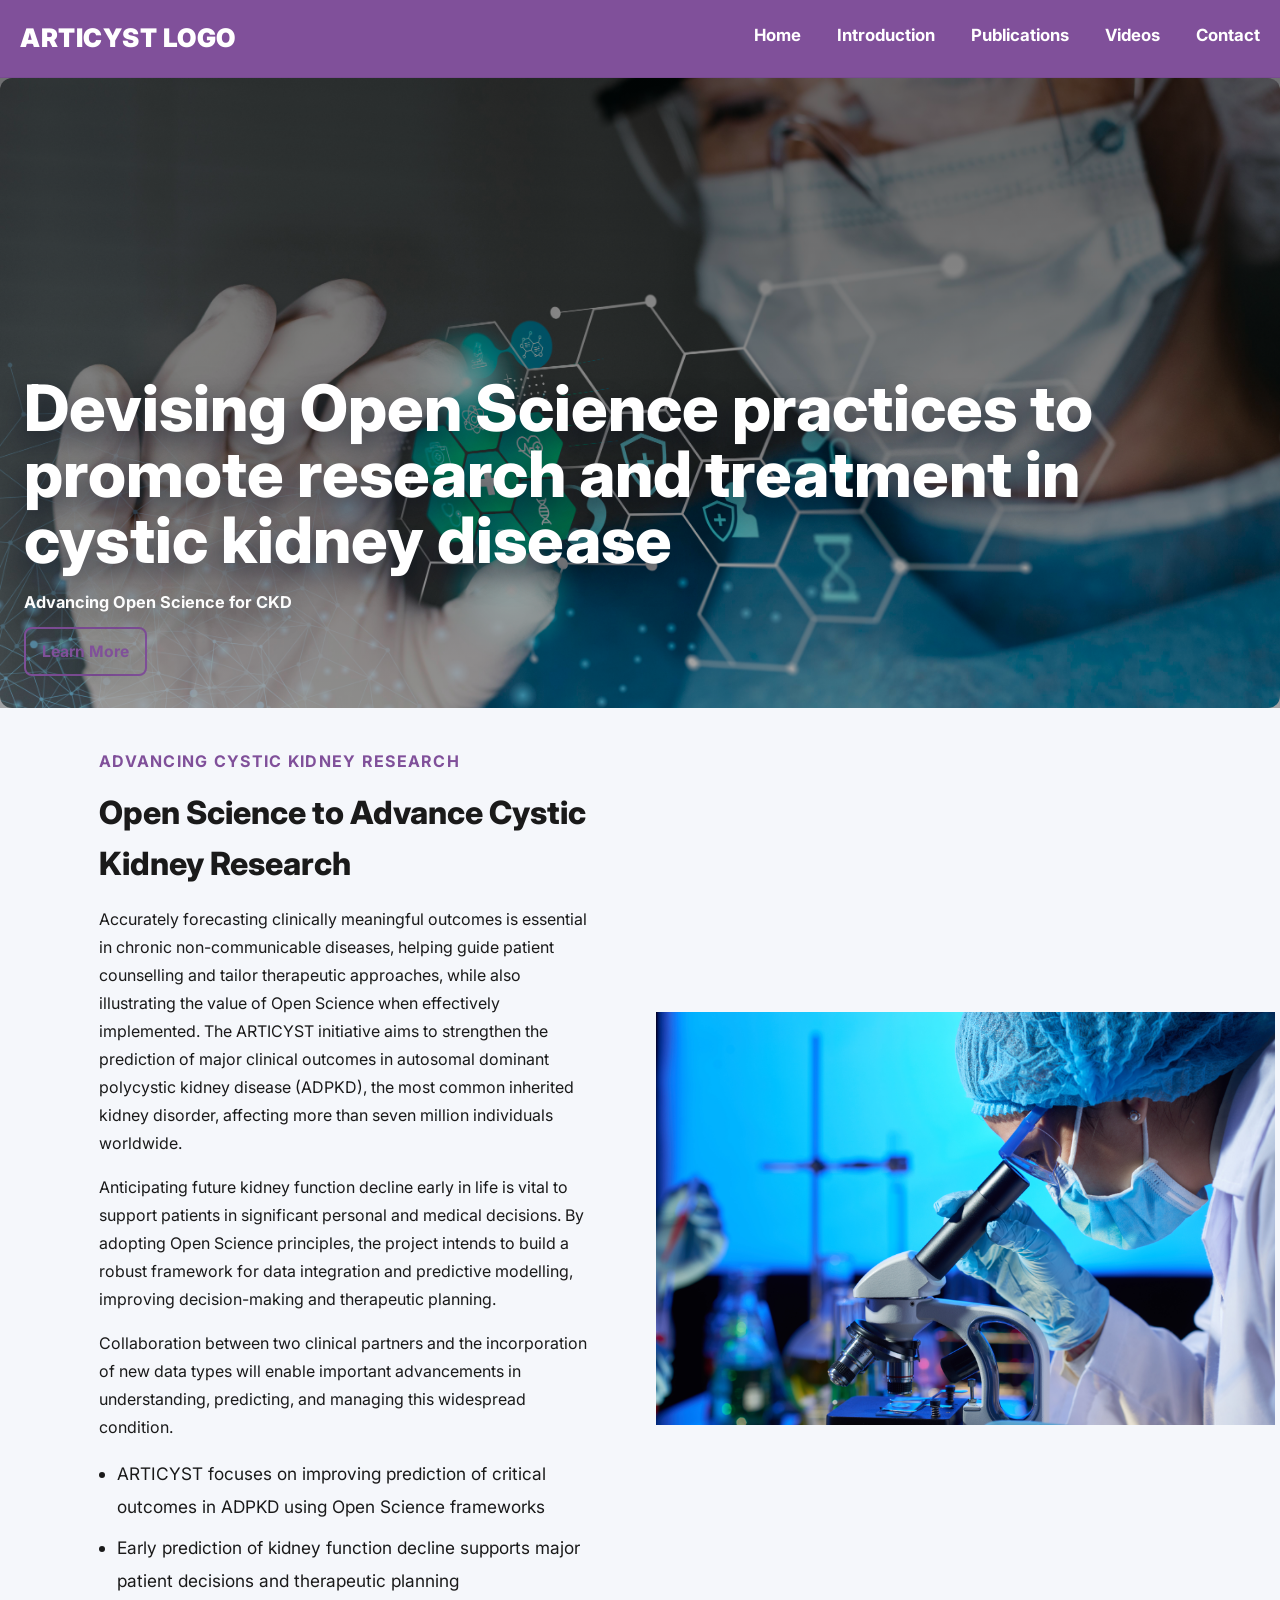
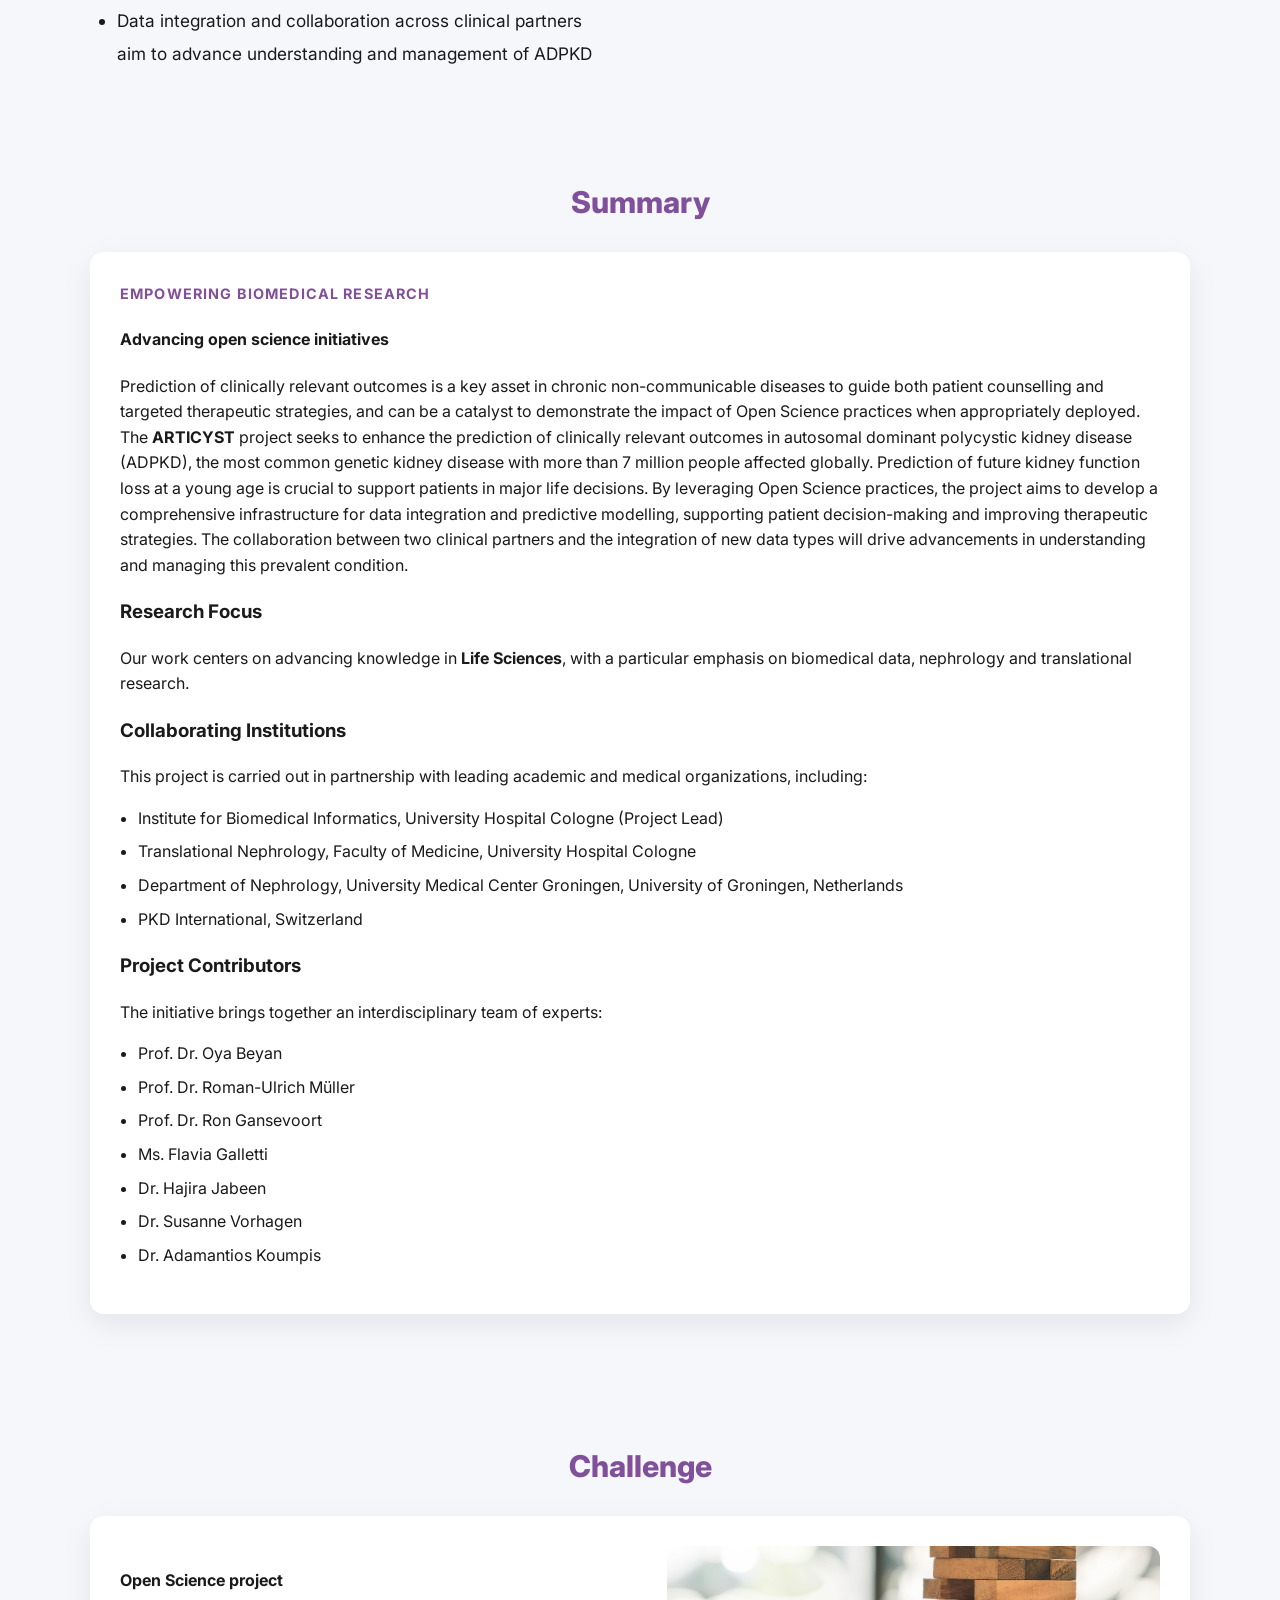
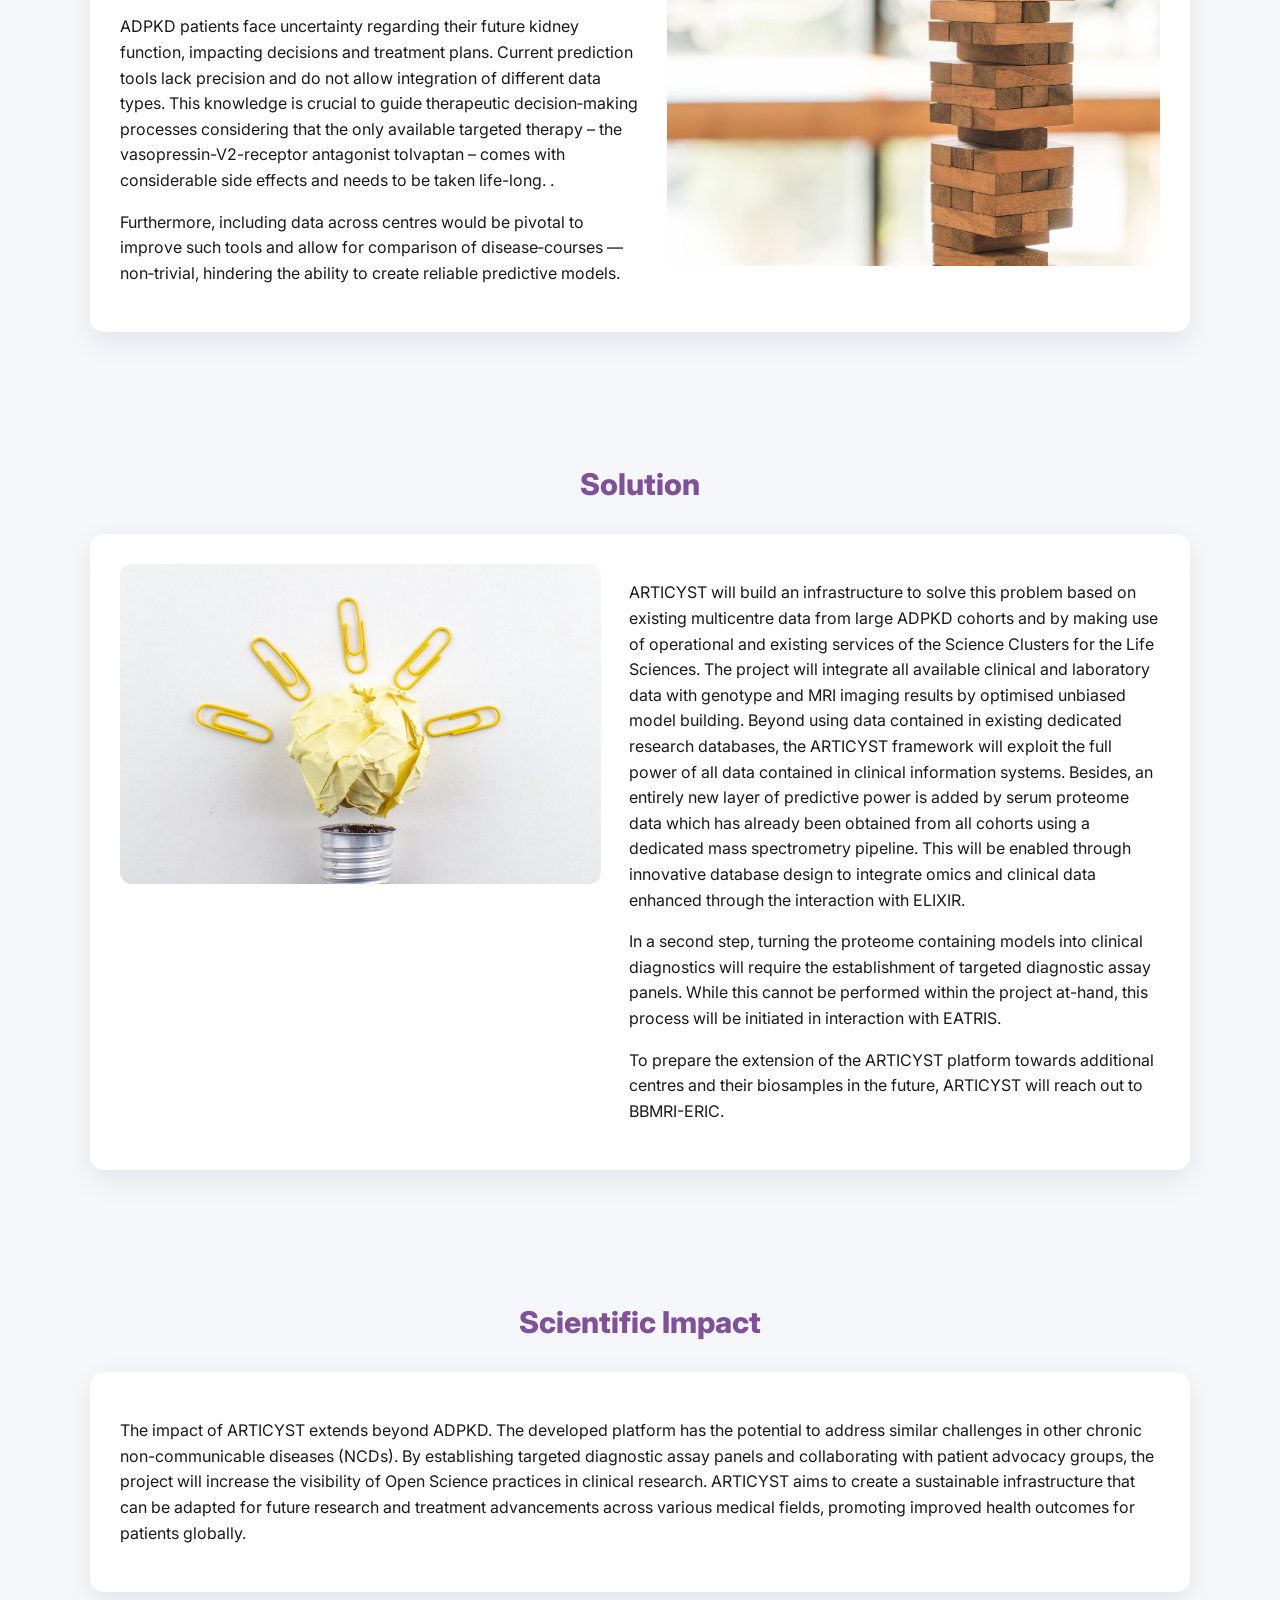
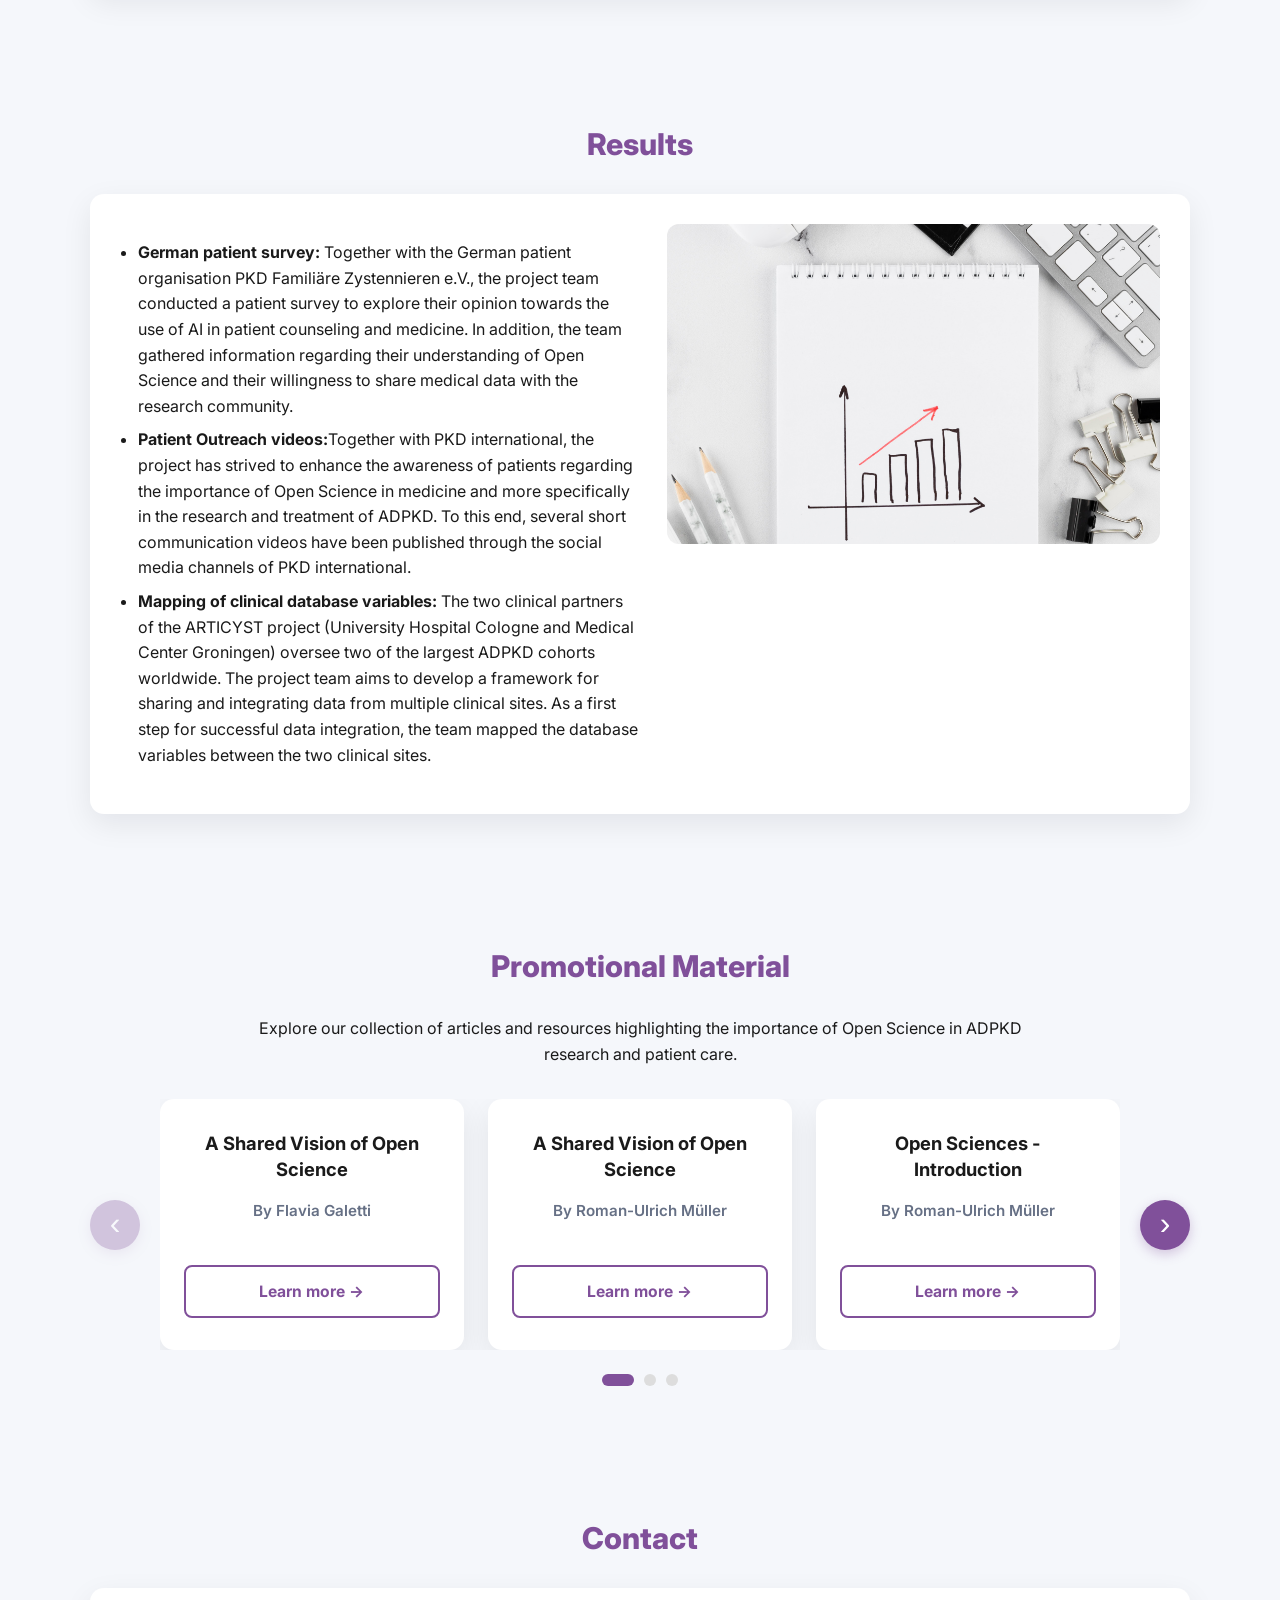
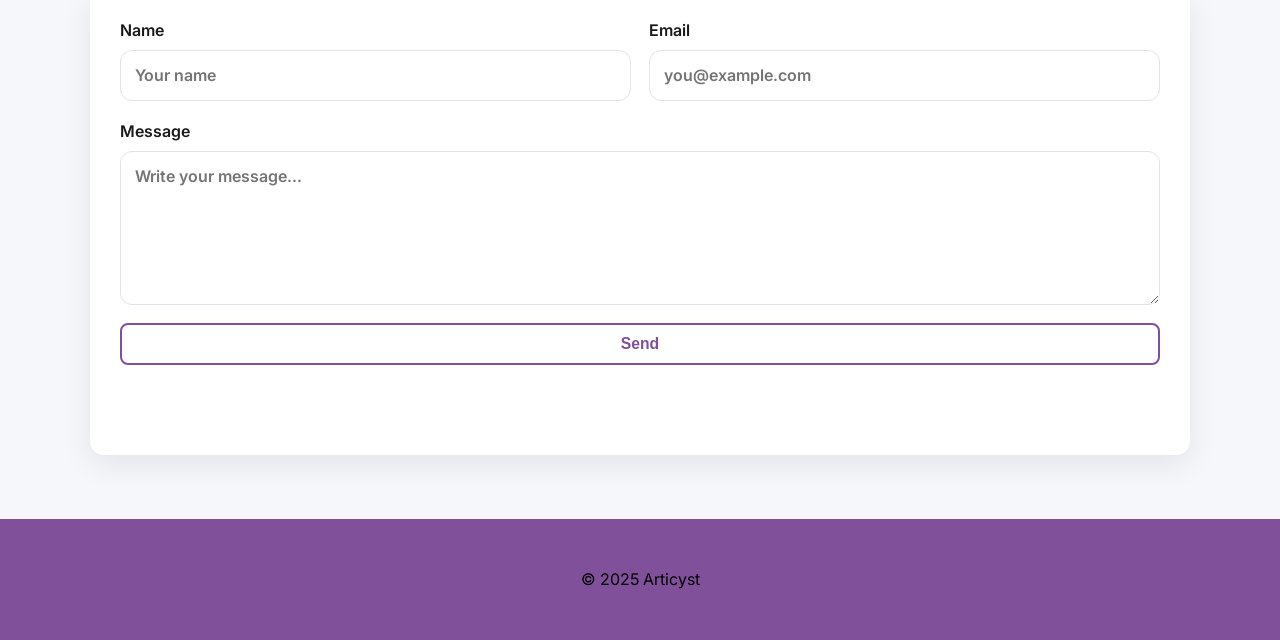
<file: index.html>
<!DOCTYPE html>
<html lang="en">

<head>
  <meta charset="UTF-8" />
  <meta name="viewport" content="width=device-width, initial-scale=1.0" />
  <title>Articyst</title>
  <meta name="description" content="Articyst — Empowering biomedical research and open science." />
  <link rel="preconnect" href="https://fonts.googleapis.com">
  <link rel="preconnect" href="https://fonts.gstatic.com" crossorigin>
  <link href="https://fonts.googleapis.com/css2?family=Inter:wght@300;400;600;700;800&display=swap" rel="stylesheet">
  <link rel="stylesheet" href="style.css" />
</head>

<body>
  <!-- Header / Navbar -->
  <header class="site-header">
    <div class="container nav">
      <a href="#home" class="brand">ARTICYST LOGO</a>
      <button class="nav-toggle" aria-label="Toggle navigation">
        <span></span><span></span><span></span>
      </button>
      <nav class="nav-links" id="navLinks">
        <a href="#home">Home</a>
        <a href="#summary">Introduction</a>
        <a href="#results">Publications</a>
        <a href="#promotional">Videos</a>
        <!-- <a href="#about">About</a> -->
        <a href="#contact">Contact</a>
      </nav>
    </div>
  </header>

  <!-- Hero -->
  <main id="home">
    <section class="hero">
      <img class="hero-bg" src="assets/medical-banner-with-doctor-wearing-goggles.jpg"
        alt="Scientist working in a lab background" />
      <div class="hero-overlay"></div>
      <div class="hero-content container">
        <h1><span>Devising Open Science practices to promote research and treatment in cystic kidney disease</h1>
        <p class="kicker">Advancing Open Science for CKD</p>
        <a href="#summary" class="btn">Learn More</a>
      </div>
    </section>

    <!-- Spotlight (after hero) -->
    <section id="spotlight" class="section spotlight">
      <div class="spotlight-grid">
        <div class="spotlight-text">
          <h3 class="eyebrow">ADVANCING CYSTIC KIDNEY RESEARCH</h3>
          <h4>Open Science to Advance Cystic Kidney Research</h4>

          <p>
            Accurately forecasting clinically meaningful outcomes is essential in chronic non-communicable diseases,
            helping guide patient counselling and tailor therapeutic approaches, while also illustrating the value of
            Open Science when effectively implemented. The ARTICYST initiative aims to strengthen the prediction of
            major clinical outcomes in autosomal dominant polycystic kidney disease (ADPKD), the most common inherited
            kidney disorder, affecting more than seven million individuals worldwide.
          </p>

          <p>
            Anticipating future kidney
            function decline early in life is vital to support patients in significant personal and medical decisions.
            By adopting Open Science principles, the project intends to build a robust framework for data integration
            and predictive modelling, improving decision-making and therapeutic planning.
          </p>

          <p>
            Collaboration between two clinical partners and the incorporation of new data types will enable important
            advancements in
            understanding, predicting, and managing this widespread condition.
          </p>

          <ul class="bullets">
            <li>ARTICYST focuses on improving prediction of critical outcomes in ADPKD using Open Science frameworks
            </li>
            <li>Early prediction of kidney function decline supports major patient decisions and therapeutic planning
            </li>
            <li>Data integration and collaboration across clinical partners aim to advance understanding and management
              of ADPKD</li>
          </ul>
        </div>
        <div class="spotlight-image">
          <img src="assets/examining-sample-with-microscope.jpg" alt="Examining sample with microscope">
        </div>
      </div>
    </section>

    <!-- Summary -->
    <section id="summary" class="section">
      <div class="container">
        <h2 class="section-title">Summary</h2>
        <div class="card">
          <div class="card-body grid">
            <div class="col">
              <h3 class="eyebrow">Empowering Biomedical Research</h3>
              <h4>Advancing open science initiatives</h4>
              <p>
                Prediction of clinically relevant outcomes is a key asset in chronic non-communicable diseases to guide
                both patient counselling and targeted therapeutic strategies, and can be a catalyst to demonstrate the
                impact of Open Science practices when appropriately deployed.
                The <b>ARTICYST</b> project seeks to enhance the prediction of clinically relevant outcomes in autosomal
                dominant polycystic kidney disease (ADPKD), the most common genetic kidney disease with more than 7
                million people affected globally. Prediction of future kidney function loss at a young age is crucial to
                support patients in major life decisions. By leveraging Open Science practices, the project aims to
                develop a comprehensive infrastructure for data integration and predictive modelling, supporting patient
                decision-making and improving therapeutic strategies. The collaboration between two clinical partners
                and the integration of new data types will drive advancements in understanding and managing this
                prevalent condition.
              </p>
              <h3>Research Focus</h3>
              <p>
                Our work centers on advancing knowledge in <b>Life Sciences</b>, with a particular emphasis on
                biomedical data, nephrology and translational research.
              </p>

              <h3>Collaborating Institutions</h3>
              <p>
                This project is carried out in partnership with leading academic and medical organizations, including:
              </p>
              <ul class="bullets">
                <li>Institute for Biomedical Informatics, University Hospital Cologne (Project Lead)</li>
                <li>Translational Nephrology, Faculty of Medicine, University Hospital Cologne</li>
                <li>Department of Nephrology, University Medical Center Groningen, University of Groningen, Netherlands</li>
		<li>PKD International, Switzerland</li>
              </ul>

              <h3>Project Contributors</h3>
              <p>
                The initiative brings together an interdisciplinary team of experts:
              </p>
              <ul class="bullets">
                <li>Prof. Dr. Oya Beyan</li>
                <li>Prof. Dr. Roman-Ulrich Müller</li>
                <li>Prof. Dr. Ron Gansevoort</li>
                <li>Ms. Flavia Galletti</li>
                <li>Dr. Hajira Jabeen</li>
                <li>Dr. Susanne Vorhagen</li>
                <li>Dr. Adamantios Koumpis</li>
              </ul>
            </div>
          </div>
        </div>
      </div>
    </section>

    <!-- Challenge -->
    <section id="about" class="section">
      <div class="container">
        <h2 class="section-title">Challenge</h2>
        <div class="card">
          <div class="card-body grid">
            <div class="col">
              <h4>Open Science project</h4>
              <p>
                ADPKD patients face uncertainty regarding their future kidney function, impacting decisions and
                treatment plans. Current prediction tools lack precision and do not allow integration of different
                data types. This knowledge is crucial to guide therapeutic decision‑making processes considering that
                the only available targeted therapy – the vasopressin-V2-receptor antagonist tolvaptan – comes with
                considerable side effects and needs to be taken life-long. .
              </p>
              <p>
                Furthermore, including data across centres would be pivotal to improve such tools and allow for
                comparison of disease‑courses — non‑trivial, hindering the ability to create reliable predictive models.
              </p>
            </div>
            <div class="col image">
              <img src="assets/challenge.jpg" alt="Challenge image">
            </div>
          </div>
        </div>
      </div>
    </section>

    <!-- Solution -->
    <section id="solution" class="section">
      <div class="container">
        <h2 class="section-title">Solution</h2>
        <div class="card">
          <div class="card-body grid">
            <div class="col image">
              <img src="assets/top-view-creative-idealight-bulb-made-by-paper-gem-clips-white-table.jpg"
                alt="Solution image">
            </div>
            <div class="col">
              <p>
                ARTICYST will build an infrastructure to solve this problem based on existing multicentre data from
                large ADPKD cohorts and by making use of operational and existing services of the Science Clusters for
                the Life Sciences. The project will integrate all available clinical and laboratory data with genotype
                and MRI imaging results by optimised unbiased model building. Beyond using data contained in existing
                dedicated research databases, the ARTICYST framework will exploit the full power of all data contained
                in clinical information systems. Besides, an entirely new layer of predictive power is added by serum
                proteome data which has already been obtained from all cohorts using a dedicated mass spectrometry
                pipeline. This will be enabled through innovative database design to integrate omics and clinical data
                enhanced through the interaction with ELIXIR.
              </p>
              <p>
                In a second step, turning the proteome containing models into clinical diagnostics will require the
                establishment of targeted diagnostic assay panels. While this cannot be performed within the project
                at-hand, this process will be initiated in interaction with EATRIS.
              </p>
              <p>
                To prepare the extension of the ARTICYST platform towards additional centres and their biosamples in the
                future, ARTICYST will reach out to BBMRI-ERIC.
              </p>
            </div>
          </div>
        </div>
      </div>
    </section>

    <!-- Scientific Impact -->
    <section id="impact" class="section">
      <div class="container">
        <h2 class="section-title">Scientific Impact</h2>
        <div class="card">
          <div class="card-body">
            <p>
              The impact of ARTICYST extends beyond ADPKD. The developed platform has the potential to address similar
              challenges in other chronic non-communicable diseases (NCDs). By establishing targeted diagnostic assay
              panels and collaborating with patient advocacy groups, the project will increase the visibility of Open
              Science practices in clinical research. ARTICYST aims to create a sustainable infrastructure that can be
              adapted for future research and treatment advancements across various medical fields, promoting improved
              health outcomes for patients globally.
            </p>
          </div>
        </div>
      </div>
    </section>

    <!-- Results -->
    <section id="results" class="section">
      <div class="container">
        <h2 class="section-title">Results</h2>
        <div class="card">
          <div class="card-body grid">
            <div class="col">
              <ul class="bullets">
                <li><strong>German patient survey:</strong> Together with the German patient organisation PKD Familiäre
                  Zystennieren e.V., the project team conducted a patient survey to explore their opinion towards the
                  use of AI in patient counseling and medicine. In addition, the team gathered information regarding
                  their understanding of Open Science and their willingness to share medical data with the research
                  community.</li>
                <li><strong>Patient Outreach videos:</strong>Together with PKD international, the project has strived to
                  enhance the awareness of
                  patients regarding the importance of Open Science in medicine and more specifically in the research
                  and treatment of ADPKD. To this end, several short communication videos have been published through
                  the social media channels of PKD international.</li>
                <li><strong>Mapping of clinical database variables:</strong> The two clinical partners of the ARTICYST
                  project (University Hospital Cologne and Medical Center Groningen) oversee two of the largest ADPKD
                  cohorts worldwide. The project team aims to develop a framework for sharing and integrating data from
                  multiple clinical sites. As a first step for successful data integration, the team mapped the database
                  variables between the two clinical sites.</li>
              </ul>
            </div>
            <div class="col image">
              <img src="assets/still-life-graphics-arrangement.jpg" alt="Results image">
            </div>
          </div>
        </div>
      </div>
    </section>

    <!-- Promotional Material -->
    <section id="promotional" class="section promotional">
      <div class="container">
        <h2 class="section-title">Promotional Material</h2>
        <p style="text-align: center; margin-bottom: 2rem; max-width: 800px; margin-left: auto; margin-right: auto;">
          Explore our collection of articles and resources highlighting the importance of Open Science in ADPKD research
          and patient care.
        </p>

        <div class="promo-carousel-wrapper">
          <!-- Left Arrow -->
          <button class="promo-arrow promo-arrow-left" id="promoArrowLeft" aria-label="Previous">
            <span>‹</span>
          </button>

          <!-- Carousel Container -->
          <div class="promo-carousel">
            <div class="promo-carousel-track" id="promoTrack">
              <!-- Item 1 -->
              <div class="promo-card">
                <h4>A Shared Vision of Open Science</h4>
                <p class="promo-author">By Flavia Galetti</p>
                <a href="https://www.linkedin.com/posts/pkdinternationalorg_pkdknowledge-openscience-adpkdd-activity-7329886473715904512-qJ6c/?utm_source=social_share_send&utm_medium=member_desktop_web&rcm=ACoAABW-oZEBWO41ciZ_gtWUG75hybvS5RGp6qA"
                  target="_blank" rel="noopener noreferrer" class="btn promo-btn">Learn more →</a>
              </div>

              <!-- Item 2 -->
              <div class="promo-card">
                <h4>A Shared Vision of Open Science</h4>
                <p class="promo-author">By Roman-Ulrich Müller</p>
                <a href="https://www.linkedin.com/posts/pkdinternationalorg_pkdknowledge-openscience-adpkdd-activity-7329885721123622912-68pj/?utm_source=social_share_send&utm_medium=member_desktop_web&rcm=ACoAABW-oZEBWO41ciZ_gtWUG75hybvS5RGp6qA"
                  target="_blank" rel="noopener noreferrer" class="btn promo-btn">Learn more →</a>
              </div>

              <!-- Item 3 -->
              <div class="promo-card">
                <h4>Open Sciences - Introduction</h4>
                <p class="promo-author">By Roman-Ulrich Müller</p>
                <a href="https://www.linkedin.com/posts/roman-ulrich-m%C3%BCller-279248203_pkdknowledge-pkdinternational-romanmaesller-activity-7329229881496473600-1iIS/?utm_source=social_share_send&utm_medium=member_desktop_web&rcm=ACoAADPTw30ByYf8n4sGN1tgPK2th8IlEJzMyRs"
                  target="_blank" rel="noopener noreferrer" class="btn promo-btn">Learn more →</a>
              </div>

              <!-- Item 4 -->
              <div class="promo-card">
                <h4>Why is Open Science Important for Polycystic Kidney Disease?</h4>
                <p class="promo-author">By Roman-Ulrich Müller</p>
                <a href="https://twitter.com/PKD_Int/status/1934882557910237206" target="_blank"
                  rel="noopener noreferrer" class="btn promo-btn">Learn more →</a>
              </div>

              <!-- Item 5 -->
              <div class="promo-card">
                <h4>Why is Open Science Important to Patients? Because Time Matters</h4>
                <p class="promo-author">By Flavia Galetti</p>
                <a href="https://www.linkedin.com/posts/pkdinternationalorg_pkdknowledge-openscience-adpkd-activity-7341375216637374466-jCeC?utm_source=share&utm_medium=member_desktop&rcm=ACoAABW-oZEBWO41ciZ_gtWUG75hybvS5RGp6qA"
                  target="_blank" rel="noopener noreferrer" class="btn promo-btn">Learn more →</a>
              </div>

              <!-- Item 6 -->
              <div class="promo-card">
                <h4>SGLT2 Inhibitors: Should They Be Used in ADPKD?</h4>
                <p class="promo-author">By Roman-Ulrich Müller</p>
                <a href="https://www.linkedin.com/posts/pkdinternationalorg_pkdinternational-adpkd-sglt2-activity-7345737938095222806-GOkT?utm_source=share&utm_medium=member_desktop&rcm=ACoAABW-oZEBWO41ciZ_gtWUG75hybvS5RGp6qA"
                  target="_blank" rel="noopener noreferrer" class="btn promo-btn">Learn more →</a>
              </div>

              <!-- Item 7 -->
              <div class="promo-card">
                <h4>Research and Collaboration: The Key to PKD's Future</h4>
                <p class="promo-author">By Roman-Ulrich Müller</p>
                <a href="https://www.linkedin.com/posts/pkdinternationalorg_pkdinternational-adpkd-clinicalresearch-activity-7350792395246002177-Qckz?utm_source=share&utm_medium=member_desktop&rcm=ACoAABW-oZEBWO41ciZ_gtWUG75hybvS5RGp6qA"
                  target="_blank" rel="noopener noreferrer" class="btn promo-btn">Learn more →</a>
              </div>
            </div>
          </div>

          <!-- Right Arrow -->
          <button class="promo-arrow promo-arrow-right" id="promoArrowRight" aria-label="Next">
            <span>›</span>
          </button>
        </div>

        <!-- Pagination Dots (optional) -->
        <div class="promo-dots" id="promoDots"></div>
      </div>
    </section>

    <!-- Contact -->
    <section id="contact" class="section">
      <div class="container">
        <h2 class="section-title">Contact</h2>
        <div class="card">
          <div class="card-body">
            <form id="contactForm" class="contact-form" novalidate>
              <div class="row">
                <label>
                  <span>Name</span>
                  <input type="text" name="name" required placeholder="Your name" />
                </label>
                <label>
                  <span>Email</span>
                  <input type="email" name="email" required placeholder="you@example.com" />
                </label>
              </div>
              <label class="full">
                <span>Message</span>
                <textarea name="message" rows="5" required placeholder="Write your message..."></textarea>
              </label>
              <button type="submit" class="btn">Send</button>
              <p class="form-status" id="formStatus" role="status" aria-live="polite"></p>
            </form>
          </div>
        </div>
      </div>
    </section>
  </main>

  <footer class="site-footer">
    <div class="container">
      <p>© 2025 Articyst</p>
    </div>
  </footer>

  <script src="script.js"></script>
</body>

</html>
</file>
<file: style.css>
/* ...existing code... */

/* ========== Base ========== */
:root {
  --brand: #80509a;
  --brand-2: #80509a;
  --text: #1a1a1a;
  --muted: #667085;
  --bg: #f5f7fb;
  --card: #ffffff;
  --radius: 14px;
  --shadow: 0 10px 30px rgba(2, 8, 23, .08);
}

* {
  box-sizing: border-box;
}

html {
  scroll-behavior: smooth;
}

body {
  margin: 0;
  font-family: 'Inter', system-ui, -apple-system, "Segoe UI", Roboto, Helvetica, Arial, sans-serif;
  color: var(--text);
  background: var(--bg);
  line-height: 1.6;
}

img {
  max-width: 100%;
  display: block;
  height: auto;
  border-radius: 12px;
}

/* Containers */
.container {
  width: min(1100px, 92vw);
  margin-inline: auto;
}

/* Header / Nav */
.site-header {
  position: sticky;
  top: 0;
  z-index: 1000;
  background: var(--brand);
  /* brand header (desktop) */
  border-bottom: 1px solid rgba(0, 0, 0, 0.06);
}

/* ensure header content has at least 20px gap from viewport edges */
.site-header .container {
  padding-inline: 20px;
}

.nav {
  display: flex;
  align-items: center;
  padding: 18px 0;
  /* reduced header padding for a smaller header */
  /* slightly tighter spacing */
  gap: 18px;
  width: 100%;
}

.brand {
  margin-right: auto;
  /* push nav items to the right */
  font-weight: 900;
  font-size: 1.6rem;
  /* brand text size for header */
  letter-spacing: 0.02em;
  color: #fff;
  /* white brand text on brand header */
  text-decoration: none;
}

.nav-links {
  display: flex;
  gap: 36px;
  /* spacing between links */
  margin-left: auto;
  /* force nav to the extreme right */
}

.nav-links a {
  text-decoration: none;
  color: #fff;
  /* white links on brand header */
  font-weight: 700;
  font-size: 1.05rem;
  /* nav text size */
  position: relative;
  padding-bottom: 6px;
}

/* animated underline for nav links */
.nav-links a::after {
  content: '';
  position: absolute;
  left: 0;
  right: 0;
  height: 3px;
  background: rgba(255, 255, 255, 0.18);
  /* subtle white underline on brand header */
  bottom: 0;
  transform: scaleX(0);
  transform-origin: left;
  transition: transform 180ms ease;
}

.nav-links a:hover::after {
  transform: scaleX(1);
}

.nav-toggle {
  display: none;
  background: none;
  border: 0;
  padding: 6px;
  cursor: pointer;
}

.nav-toggle span {
  display: block;
  width: 34px;
  height: 4px;
  background: #fff;
  /* white bars on brand header */
  margin: 6px 0;
  border-radius: 3px;
}

/* Hero */
.hero {
  position: relative;
  /* hero height */
  min-height: 70vh;

  /* put content bottom-left */
  display: flex;
  align-items: flex-end;
  /* vertical: bottom */
  justify-content: flex-start;
  /* horizontal: left */

  overflow: hidden;
  padding: 0 0 32px 24px;
  /* bottom + left spacing for the text block */
}

.hero-bg {
  position: absolute;
  inset: 0;
  width: 100%;
  height: 100%;
  object-fit: cover;
}

.hero-overlay {
  position: absolute;
  inset: 0;
  background: linear-gradient(180deg,
      rgba(0, 0, 0, .55),
      rgba(0, 0, 0, .35));
}

.hero-content {
  position: relative;
  color: #fff;

  /* keep content in the corner, no extra padding pushing it in */
  padding: 0;
  margin: 0;

  text-align: left;
  text-shadow: 0 10px 30px rgba(2, 8, 23, 0.6);
}

.hero h1 {
  font-size: clamp(34px, 5.5vw, 64px);
  line-height: 1.03;
  margin: 0 0 8px;
  text-shadow: 0 12px 28px rgba(2, 8, 23, 0.65);
}

.hero h1 span {
  font-weight: 800;
}

.kicker {
  font-weight: 700;
  opacity: .98;
  margin-bottom: 12px;
  font-size: 1.02rem;
  text-shadow: 0 8px 22px rgba(2, 8, 23, 0.6);
}

/* Button */
.btn {
  display: inline-block;
  text-decoration: none;
  color: var(--brand);
  background: transparent;
  border: 2px solid var(--brand);
  padding: 10px 16px;
  border-radius: 8px;
  font-weight: 700;
  font-size: 0.98rem;
  transition:
    background 180ms ease,
    color 180ms ease,
    box-shadow 180ms ease,
    transform 140ms ease;
}

.btn:hover,
.btn:focus {
  background: var(--brand);
  color: #fff;
  box-shadow: 0 8px 30px rgba(2, 8, 23, 0.18);
  transform: translateY(-1px);
}

.btn:hover {
  filter: brightness(.95);
}

/* Sections */
.section {
  padding: 64px 0;
}


.section-title {
  text-align: center;
  color: var(--brand-2);
  font-size: clamp(22px, 2.8vw, 30px);
  font-weight: 800;
  margin: 0 0 26px;
}

.eyebrow {
  letter-spacing: .08em;
  text-transform: uppercase;
  color: var(--brand-2);
  font-size: .9rem;
  margin: 0 0 8px;
}

.card {
  background: var(--card);
  border-radius: var(--radius);
  box-shadow: var(--shadow);
}

.card-body {
  padding: 30px;
}

.grid {
  display: grid;
  gap: 28px;
  align-items: start;
  grid-template-columns: 1fr;
}

.card-body.grid .col.image img {
  width: 100%;
  height: 320px;
  object-fit: cover;
  object-position: center;
  border-radius: 12px;
}

.grid .image img {
  width: 100%;
  height: auto;
}

/* Ensure single-column grid items span both columns when layout expects two columns.
   This makes Summary (no image) use full card width like other cards. */
.card-body.grid>.col:only-child {
  grid-column: 1 / -1;
}

/* Bullets */
.bullets {
  padding-left: 18px;
}

.bullets li {
  margin: 8px 0;
}

/* Form */
.contact-form {
  display: grid;
  gap: 18px;
}

.contact-form .row {
  display: grid;
  grid-template-columns: 1fr 1fr;
  gap: 18px;
}

.contact-form label {
  display: grid;
  gap: 6px;
  font-weight: 600;
}

.contact-form input,
.contact-form textarea {
  border: 1px solid #dfe4ea;
  border-radius: 12px;
  padding: 12px 14px;
  font: inherit;
  background: #fff;
}

.contact-form input:focus,
.contact-form textarea:focus {
  outline: 2px solid #cfd7ff;
  border-color: #b9c2ff;
}

.contact-form .full {
  grid-column: 1 / -1;
}

.form-status {
  margin-top: 6px;
  min-height: 20px;
  color: var(--brand);
}

/* Footer */
/* Background set to #80509a and text color set to black as requested. */
.site-footer {
  padding: 32px 0;
  text-align: center;
  background: #80509a;
  color: #000;
}

.site-footer a {
  color: inherit;
  text-decoration: underline;
}

/* Responsive layout adjustments */
@media (min-width: 860px) {
  .grid {
    grid-template-columns: 1fr .95fr;
  }

  #solution .grid {
    grid-template-columns: .95fr 1.05fr;
  }

  .contact-form .row {
    grid-template-columns: 1fr 1fr;
  }
}

/* Spotlight (post-hero) tweaks */
.spotlight {
  margin-top: 15px;
  /* 15px gap from hero */
  padding: 2px 5px;
  /* full-width with 5px side margins */
}

.spotlight-grid {
  display: grid;
  grid-template-columns: 1fr 1fr;
  gap: 32px;
  align-items: center;
}

.spotlight-text {
  margin-left: 70px;
  padding: 24px;
}

.spotlight-text h4 {
  font-size: clamp(25px, 2.5vw, 32px);
  font-weight: 800;
  margin: 0 0 16px;
  color: var(--text);
}

.spotlight-text p {
  font-size: 1rem;
  line-height: 1.75;
  margin-bottom: 16px;
  color: var(--text);
}

.spotlight-text .eyebrow {
  font-size: 1rem;
  margin-bottom: 12px;
}

.spotlight-text .bullets {
  font-size: 1.08rem;
  line-height: 1.9;
}

.spotlight-image {
  width: 100%;
  height: 100%;
  display: flex;
  align-items: center;
  justify-content: center;
}

.spotlight-image img {
  width: 800px;
  height: 800px;
  object-fit: contain;
  /* margin-left: 200px; */
  border-radius: 12px;
}

@media (max-width: 860px) {
  .spotlight-grid {
    grid-template-columns: 1fr;
    gap: 24px;
  }

  .spotlight-image img {
    width: 360px;
    height: 360px;
  }
}

@media (max-width: 720px) {
  .spotlight {
    padding: 32px 5px;
  }

  .spotlight-text {
    padding: 16px;
  }

  .spotlight-text h4 {
    font-size: 22px;
  }

  .spotlight-text p {
    font-size: 1rem;
  }

  .spotlight-image img {
    width: 100%;
    height: 300px;
  }
}

@media (max-width: 720px) {
  .nav-toggle {
    display: block;
  }

  .nav-links {
    position: absolute;
    right: 20px;
    top: 62px;
    background: #fff;
    border: 1px solid #eef1f6;
    border-radius: 12px;
    box-shadow: var(--shadow);
    padding: 12px 16px;
    display: none;
    flex-direction: column;
    gap: 14px;
  }

  .nav-links a {
    text-decoration: none;
    color: var(--brand);
    /* brand-colored links on white header */
    /* links use brand color on white header */
    font-weight: 700;
    font-size: 1.05rem;
    /* nav text size */
    position: relative;
    padding-bottom: 6px;
  }
}

/* Promo Carousel Styles */
.promo-carousel-wrapper {
  position: relative;
  display: flex;
  align-items: center;
  gap: 20px;
  margin-top: 32px;
}

.promo-carousel {
  flex: 1;
  overflow: hidden;
  width: 100%;
}

.promo-carousel-track {
  display: flex;
  gap: 24px;
  transition: transform 500ms ease;
}

.promo-card {
  background: var(--card);
  border-radius: var(--radius);
  box-shadow: var(--shadow);
  padding: 32px 24px;
  text-align: center;
  display: flex;
  flex-direction: column;
  align-items: center;
  gap: 16px;
  flex: 0 0 calc(33.333% - 16px);
  min-width: calc(33.333% - 16px);
  transition: transform 180ms ease, box-shadow 180ms ease;
}

.promo-card:hover {
  transform: translateY(-4px);
  box-shadow: 0 15px 40px rgba(2, 8, 23, .12);
}

.promo-arrow {
  background: var(--brand);
  color: white;
  border: none;
  width: 50px;
  height: 50px;
  border-radius: 50%;
  cursor: pointer;
  font-size: 32px;
  display: flex;
  align-items: center;
  justify-content: center;
  transition: all 180ms ease;
  flex-shrink: 0;
  box-shadow: 0 4px 12px rgba(128, 80, 154, 0.3);
}

.promo-arrow:hover {
  background: var(--brand-2);
  transform: scale(1.1);
  box-shadow: 0 6px 16px rgba(128, 80, 154, 0.4);
}

.promo-arrow:active {
  transform: scale(0.95);
}

.promo-arrow:disabled {
  opacity: 0.3;
  cursor: not-allowed;
  transform: scale(1);
}

.promo-arrow span {
  line-height: 1;
  margin-top: -4px;
}

/* Pagination Dots */
.promo-dots {
  display: flex;
  justify-content: center;
  gap: 10px;
  margin-top: 24px;
}

.promo-dot {
  width: 12px;
  height: 12px;
  border-radius: 50%;
  background: #ddd;
  border: none;
  cursor: pointer;
  transition: all 200ms ease;
  padding: 0;
}

.promo-dot:hover {
  background: #bbb;
}

.promo-dot.active {
  background: var(--brand);
  width: 32px;
  border-radius: 6px;
}

/* Mobile responsiveness */
@media (max-width: 860px) {
  .promo-card {
    flex: 0 0 calc(50% - 12px);
    min-width: calc(50% - 12px);
  }
}

@media (max-width: 720px) {
  .promo-card {
    flex: 0 0 100%;
    min-width: 100%;
  }
  
  .promo-carousel-wrapper {
    gap: 12px;
  }
  
  .promo-arrow {
    width: 40px;
    height: 40px;
    font-size: 28px;
  }
}

.promo-card h4 {
  font-size: 1.15rem;
  font-weight: 700;
  color: var(--text);
  margin: 0;
  line-height: 1.4;
  min-height: 50px;
  display: flex;
  align-items: center;
}

.promo-author {
  font-size: 0.95rem;
  color: var(--muted);
  font-weight: 600;
  margin: 0;
}

.promo-btn {
  margin-top: auto;
  width: 100%;
  text-align: center;
  padding: 12px 20px;
}
</file>
